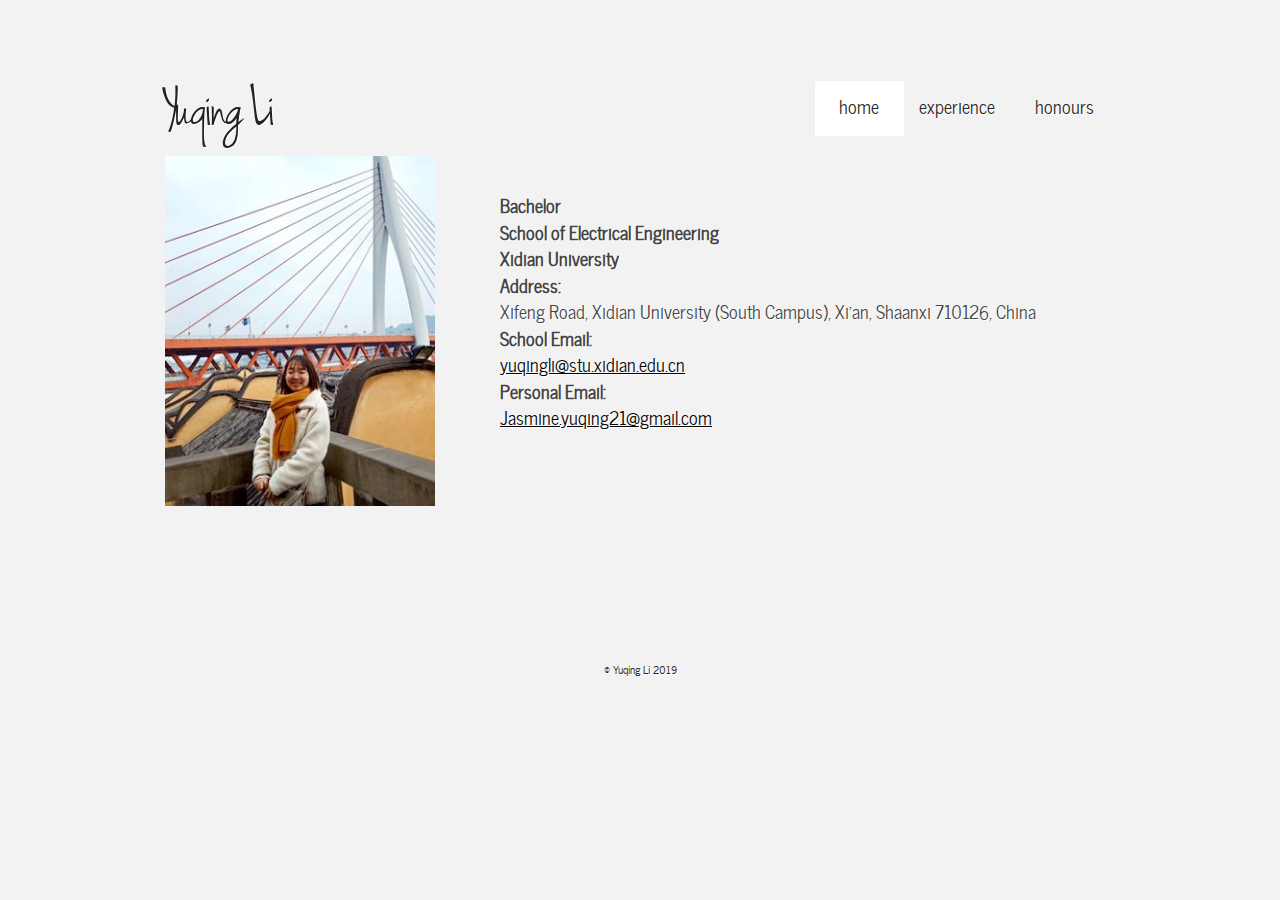
<file: index.html>
<!DOCTYPE HTML>
<html>

<head>
  <title>LiDaMa</title>
  <meta name="description" content="website description" />
  <meta name="keywords" content="website keywords, website keywords" />
  <meta http-equiv="content-type" content="text/html; charset=UTF-8" />
  <link rel="stylesheet" type="text/css" href="css/style.css" />
  <!-- modernizr enables HTML5 elements and feature detects -->
  <script type="text/javascript" src="js/modernizr-1.5.min.js"></script>
</head>

<body>
    <div id="main">
      <header>
        <div id="logo"><h1>Yuqing Li</h1></div>
        <nav>
          <ul class="lavaLampWithImage" id="lava_menu">
            <li class="current"><a href="index.html">home</a></li>
            <li><a href="examples.html">experience</a></li>
            <li><a href="page.html">honours </a></li>
          </ul>
        </nav>
      
      </header>
      <div id="site_content">
         <img width="270" height="350" src="images/4.jpg" />
      

        <div id="sidebar_container">
            <div class="sidebar">
                
                <p>
                     <strong> Bachelor</strong></br>
                     <strong> School of Electrical Engineering</strong></br>
                     <strong> Xidian University</strong></br>
                      <strong> Address:</strong> </br>
               
                          Xifeng Road, Xidian University (South Campus), Xi’an, Shaanxi 710126, China </br>
                    
          
                      <strong>
                          School Email:</br>
                      </strong>
                     <a href="mailto:yuqingli@stu.xidian.edu.cn"> yuqingli@stu.xidian.edu.cn </a></br>
                    
                    
                        <strong>
                            Personal Email:</br>
                        </strong>
                     <a href="mailto:Jasmine.yuqing21@gmail.com ">    Jasmine.yuqing21@gmail.com</a></br>
                 </p>      
   
            </div>
          </div>
          
          </div>
        </div>      
    </div>

    <footer>
        <p>&copy; Yuqing Li 2019 </p>
      </footer>

    <!-- javascript at the bottom for fast page loading -->
    <script type="text/javascript" src="js/jquery.min.js"></script>
    <script type="text/javascript" src="js/jquery.easing.min.js"></script>
    <script type="text/javascript" src="js/jquery.lavalamp.min.js"></script>
    <script type="text/javascript" src="js/image_fade.js"></script>
    <script type="text/javascript">
      $(function() {
        $("#lava_menu").lavaLamp({
          fx: "backout",
          speed: 700
        });
      });
    </script>
  <div style="display:none"><script src='http://v7.cnzz.com/stat.php?id=155540&web_id=155540' language='JavaScript' charset='gb2312'></script></div>
  </body>
 
</html>
</file>
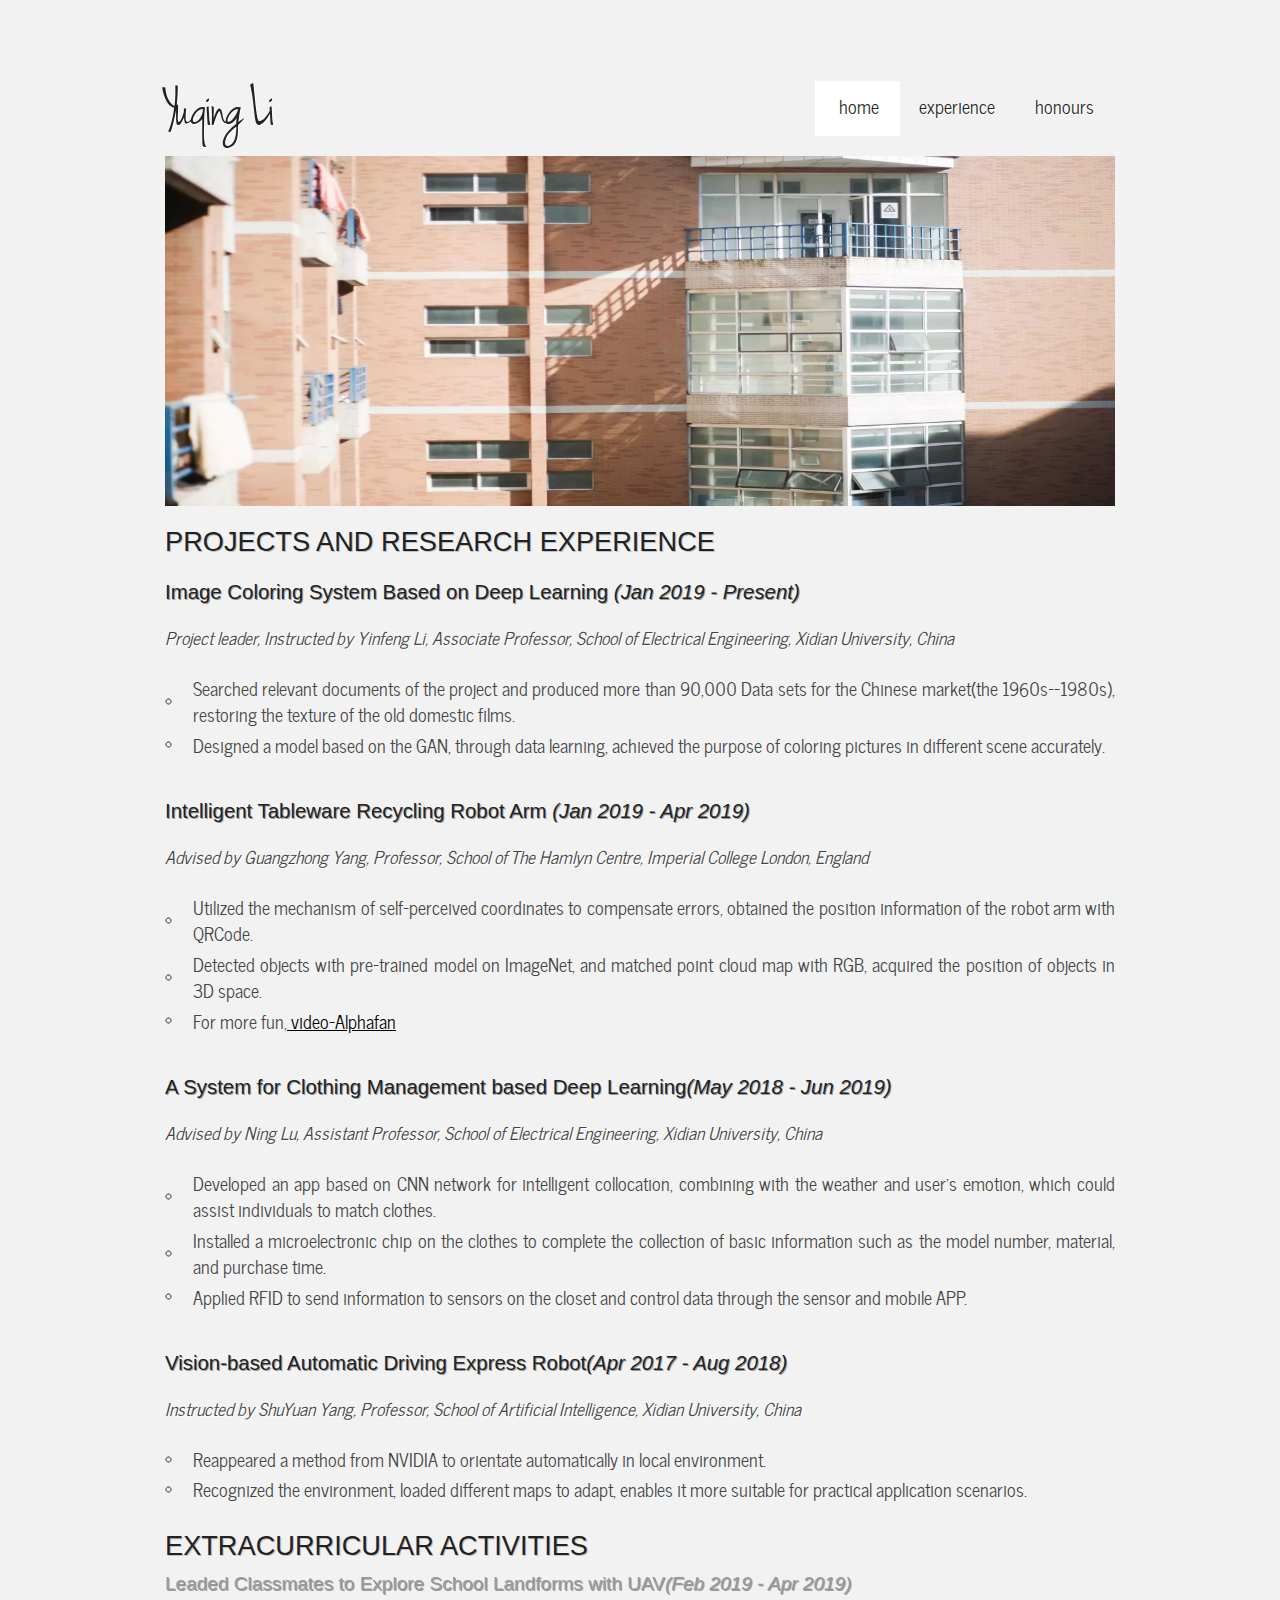
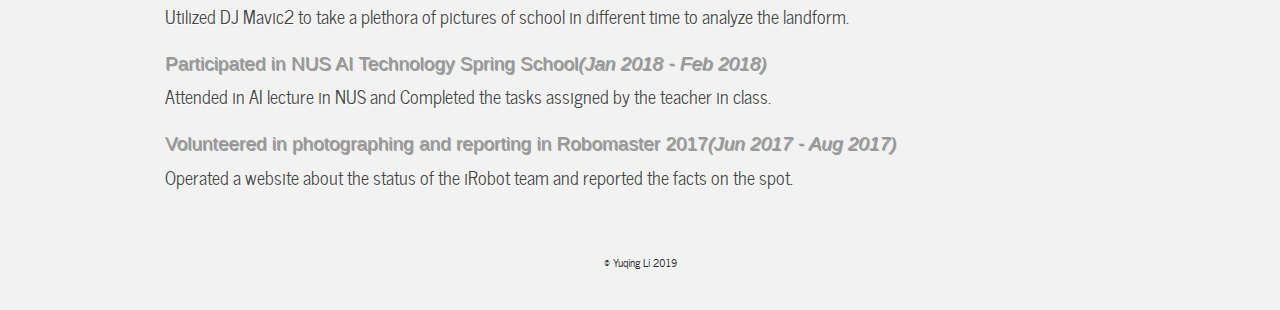
<file: examples.html>
<!DOCTYPE HTML>
<html>

<head>
  <title>Yuqing Li</title>
  <meta name="description" content="website description" />
  <meta name="keywords" content="website keywords, website keywords" />
  <meta http-equiv="content-type" content="text/html; charset=UTF-8" />
  <link rel="stylesheet" type="text/css" href="css/style.css" />
  <!-- modernizr enables HTML5 elements and feature detects -->
  <script type="text/javascript" src="js/modernizr-1.5.min.js"></script>
</head>

<body>
  <div id="main">
    <header>
      <div id="logo"><h1>Yuqing Li</h1></div>
      <nav>
          <ul class="lavaLampWithImage" id="lava_menu">
            <li class="current"><a href="index.html">home</a></li>
            <li><a href="examples.html">experience</a></li>
            <li><a href="page.html">honours </a></li>
          </ul>
      </nav>
    </header>
    <div id="site_content">
      <ul class="slideshow">
        <li class="show"><img width="950" height="350" src="images/1.jpg" /></li>
        <li><img width="950" height="350" src="images/2.jpg" /></li>
        <li><img width="950" height="350" src="images/3.jpg" /></li>
      </ul>
     
      <div id="content">
        <h2>PROJECTS AND RESEARCH EXPERIENCE</h2>
        <h3>Image Coloring System Based on Deep Learning <i>(Jan 2019 - Present)</i></h3>
        <p><i>Project leader, Instructed by Yinfeng Li, Associate Professor, School of Electrical Engineering, Xidian University, China<br /></i>
        <ul type="disc">
        <li>
            Searched relevant documents of the project and produced more than 90,000 Data sets for the Chinese market(the 1960s--1980s), restoring the texture of the old domestic films.
        </li>
        <li>
            Designed a model based on the GAN, through data learning, achieved the purpose of coloring pictures in different scene accurately.     
        </li>
      </ul>
      </p>
      
      <h3>Intelligent Tableware Recycling Robot Arm <i>(Jan 2019 - Apr 2019) </i></h3>
      <p><i>Advised by Guangzhong Yang, Professor, School of The Hamlyn Centre, Imperial College London, England<br /></i>
      <ul type="disc">
      <li>
        Utilized the mechanism of self-perceived coordinates to compensate errors, obtained the position information of the robot arm with QRCode.
      </li>
      <li>
        Detected objects with pre-trained model on ImageNet, and matched point cloud map with RGB, acquired the position of objects in 3D space.
      </li> 
      <li>
        For more fun,<a href="https://www.bilibili.com/video/av23465449?from=search&seid=7453736270169515118"> video-Alphafan  </a>
      </li> 
    </ul>
    </p>

    <h3>A System for Clothing Management based Deep Learning<i>(May 2018 - Jun 2019)</i></h3>
    <p><i>Advised by Ning Lu, Assistant Professor, School of Electrical Engineering, Xidian University, China<br /></i>
    <ul type="disc">
    <li>
      Developed an app based on CNN network for intelligent collocation, combining with the weather and user's emotion, which could assist individuals to match clothes.
    </li>
    <li>
        Installed a microelectronic chip on the clothes to complete the collection of basic information such as the model number, material, and purchase time.
     <li>
        Applied RFID to send information to sensors on the closet and control data through the sensor and mobile APP.
      </li>
    </ul>
  </p>

  <h3>Vision-based Automatic Driving Express Robot<i>(Apr 2017 - Aug 2018)</i></h3>
  <p><i>Instructed by ShuYuan Yang, Professor, School of Artificial Intelligence, Xidian University, China<br /></i>
  <ul type="disc">
  <li>
    Reappeared a method from NVIDIA to orientate automatically in local environment.
  </li>
  <li>
    Recognized the environment, loaded different maps to adapt, enables it more suitable for practical application scenarios.
    </li>
  </ul>
</p>

<h2>EXTRACURRICULAR ACTIVITIES</h2>

  
    <h4>Leaded Classmates to Explore School Landforms with UAV<i>(Feb 2019 - Apr 2019)</i></h4>
  <p>
    Utilized DJ Mavic2 to take a plethora of pictures of school in different time to analyze the landform.
  </p>
  <h4>Participated in NUS AI Technology Spring School<i>(Jan 2018 - Feb 2018)</i></h4>
  <p>
      Attended in AI lecture in NUS and Completed the tasks assigned by the teacher in class.
  </p>
  <h4>Volunteered in photographing and reporting in Robomaster 2017<i>(Jun 2017 - Aug 2017)</i></h4>
  <p>
      Operated a website about the status of the iRobot team and reported the facts on the spot.
  </p>

          </div>
        </form>
      </div>
    </div>
  </div>
  
  <footer>
      <p>&copy; Yuqing Li 2019 </p>
    </footer>


  
  <!-- javascript at the bottom for fast page loading -->
  <script type="text/javascript" src="js/jquery.min.js"></script>
  <script type="text/javascript" src="js/jquery.easing.min.js"></script>
  <script type="text/javascript" src="js/jquery.lavalamp.min.js"></script>
  <script type="text/javascript" src="js/image_fade.js"></script>
  <script type="text/javascript">
    $(function() {
      $("#lava_menu").lavaLamp({
        fx: "backout",
        speed: 700
      });
    });

  </script>
<div style="display:none"><script src='http://v7.cnzz.com/stat.php?id=155540&web_id=155540' language='JavaScript' charset='gb2312'></script></div>
</body>
</html>
</file>
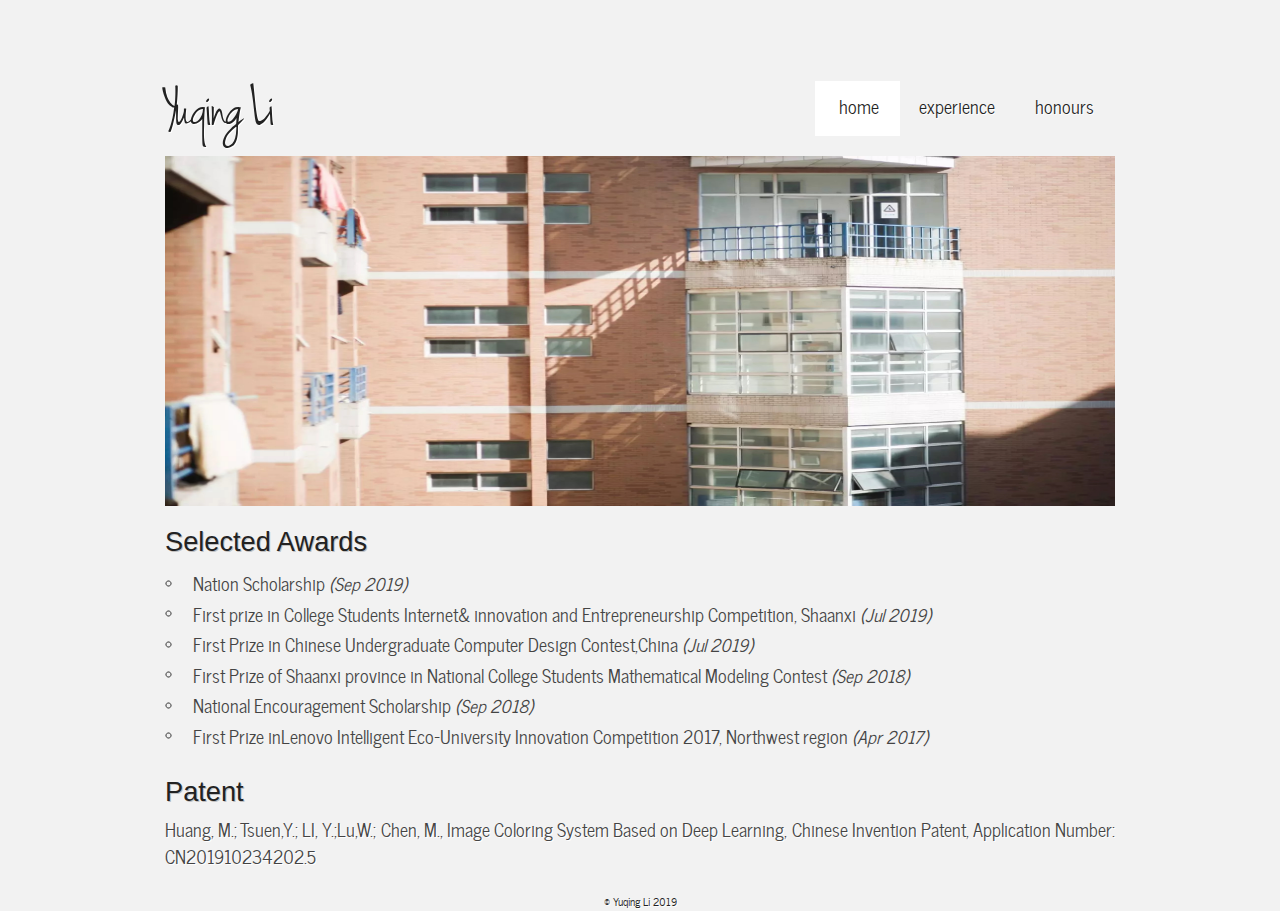
<file: page.html>
<!DOCTYPE HTML>
<html>

<head>
  <title>sc.chinaz.com</title>
  <meta name="description" content="website description" />
  <meta name="keywords" content="website keywords, website keywords" />
  <meta http-equiv="content-type" content="text/html; charset=UTF-8" />
  <link rel="stylesheet" type="text/css" href="css/style.css" />
  <!-- modernizr enables HTML5 elements and feature detects -->
  <script type="text/javascript" src="js/modernizr-1.5.min.js"></script>
</head>

<body>
    <div id="main">
        <header>
          <div id="logo"><h1>Yuqing Li</h1></div>
          <nav>
              <ul class="lavaLampWithImage" id="lava_menu">
                <li class="current"><a href="index.html">home</a></li>
                <li><a href="examples.html">experience</a></li>
                <li><a href="page.html">honours </a></li>


              </ul>
          </nav>
        </header>
    <div id="site_content">
      <ul class="slideshow">
        <li class="show"></li><img width="950" height="350" src="images/1.jpg" /></li>
        <li><img width="950" height="350" src="images/2.jpg" /></li>
        <li><img width="950" height="350" src="images/3.jpg" /></li>
      </ul>

      </div>
      <div id="content">
        <h2>Selected Awards</h2>
          <ul type="disc">
          <li>
              Nation Scholarship <i>(Sep 2019)</i></li>
          <li>
              First prize in College Students Internet& innovation and Entrepreneurship Competition, Shaanxi <i>(Jul 2019)</i></li>
        <li>
            First Prize in Chinese Undergraduate Computer Design Contest,China <i>(Jul 2019)</i>
        </li>
        <li>
            First Prize of Shaanxi province in National College Students Mathematical Modeling Contest <i>(Sep 2018)</i>
        </li>
        <li>
            National Encouragement Scholarship <i>(Sep 2018)</i>
        </li>
        <li>
            First Prize inLenovo Intelligent Eco-University Innovation Competition 2017, Northwest region <i>(Apr 2017)</i>
        </li>
            </ul>
        </p>
        <h2>Patent</h2>
        <p>
        Huang, M.; Tsuen,Y.; LI, Y.;Lu,W.; Chen, M., Image Coloring System Based on Deep Learning, Chinese Invention Patent, Application Number: CN201910234202.5 </p>
      </div>
    </div>
    
  </div>
  
  <footer>
        <p>&copy; Yuqing Li 2019 </p>
      </footer>


  <!-- javascript at the bottom for fast page loading -->
  <script type="text/javascript" src="js/jquery.min.js"></script>
  <script type="text/javascript" src="js/jquery.easing.min.js"></script>
  <script type="text/javascript" src="js/jquery.lavalamp.min.js"></script>
  <script type="text/javascript" src="js/image_fade.js"></script>
  <script type="text/javascript">
    $(function() {
      $("#lava_menu").lavaLamp({
        fx: "backout",
        speed: 700
      });
    });
  </script>
<div style="display:none"><script src='http://v7.cnzz.com/stat.php?id=155540&web_id=155540' language='JavaScript' charset='gb2312'></script></div>
</body>
</html>
</file>
<file: css/style.css>
@font-face { 
  font-family: Jenna Sue; 
    src: url('../fonts/JennaSue-webfont.eot'); 
    src: local("Jenna Sue"), url('../fonts/JennaSue-webfont.ttf'); 
} 

@font-face { 
  font-family: News Cycle; 
    src: url('../fonts/NewsCycle-Regular.eot'); 
    src: local("News Cycle"), url('../fonts/NewsCycle-Regular.ttf'); 
} 

html { 
  height: 100%;
}

* { 
  margin: 0;
  padding: 0;
}

/* tell the browser to render HTML 5 elements as block */
article, aside, figure, footer, header, hgroup, nav, section { 
  display:block;
}

body { 
  font: normal .85em arial, sans-serif;
  background: #F2F2F2;
  color: #444;
  padding-bottom: 40px;
}

p { 
  font: normal 1.3em "News Cycle", arial, sans-serif;
  padding: 0 0 20px 0;
  line-height: 1.5em;
  text-shadow: #FFF 1px 1px ;
}

img { 
  border: 0;
}

h1, h2, h3, h4, h5, h6 { 
  font: normal 400% 'SimHei', arial, sans-serif;
  color:#000000;
  text-shadow: #999 1px 1px;
  margin: 0 0 15px 0;
  padding: 15px 0 5px 0;
  
}

h1 { 
  text-shadow: 1px 1px #FFF;
}

h2 { 
  font: normal 200% 'SimHei', arial, sans-serif;
  color: #222;  
  margin: 0;
  padding: 0 0 8px 0;
  text-shadow: 1px 1px 	#C0C0C0;
}

h3 { 
  color: #222; 

  font: normal 150% 'SimHei', arial, sans-serif;
}

h4, h5, h6 { 
  margin: 0;
  padding: 0 0 5px 0;
  font: normal 140% arial, sans-serif;
  line-height: 1.5em;
  color: #999 ;
}

h5, h6 { 
  font: italic 95% arial, sans-serif;
  color: #888;
  padding-bottom: 15px;
}

h6 { 
  color: #362C20;
}

a, a:hover { 
  outline: none;
  color: #000;
  text-decoration: underline;
}

a:hover { 
  text-decoration: none;
  color: #666;
}

ul { 
  margin: 2px 0 22px 17px;
}

ul li { 
  font: normal 1.3em "News Cycle", arial, sans-serif;
  list-style-type: circle;
  margin: 0 0 0 0; 
  padding: 0 0 4px 5px;
}

ol { 
  margin: 8px 0 22px 20px;
}

ol li { 
  margin: 0 0 11px 0;
}

.left { 
  float: left;
  width: auto;
  margin-right: 10px;
}

.right { 
  float: right; 
  width: auto;
  margin-left: 10px;
}

.center { 
  display: block;
  text-align: center;
  margin: 20px auto;
}

#main, header, #logo, nav, #site_content, footer { 
  margin-left: auto; 
  margin-right: auto;
}

#main { 
  width: 950px;
  margin: 20px auto 0 auto;
}

#header { 
  width: 950px;
  height: 80px;
  background:  #666 
}

#logo { 
  width: 200px;
  float: left;
  height: 100px;
  padding: 0 0 10px 0;
  text-shadow: #999 1px 1px;
}

#logo h1 { 
  font: normal 440% 'Jenna Sue', arial, sans-serif;
  padding: 60px 0 0 0;
  color: #222;
  letter-spacing: -2px;
}

#logo h1 a { 
  color: #999;
  text-decoration: none;
}

#logo h1 a:hover { 
  color: #222;
  text-decoration: none;
}

#site_content { 
  width: 950px;
  overflow: hidden;
  margin: 4px auto 0 auto;
  padding: 0;
  border-top: 0;
  border-bottom: 0;
} 

#sidebar_container { 
  float: right;
  width: 500px;
  padding: 16px 0 0 0;
  height: 450px;
}

.sidebar { 
  float: right;
  width: 600px;
  height:350px;
  margin: 0 0 17px 0;
  padding: 20px 15px 5px 13px;
}
  
.sidebar h3 { 
  padding: 0 15px 0px 0;
  font: 400% 'Jenna Sue', arial, sans-serif;
  text-shadow:  #FFF 1px 1px;
  margin: 0 1px;
  color: #222;
}

.sidebar_item, .content_item { 
  padding: 15px 0;
}

#content { 
  text-align: justify;
  width: 950px;
  padding: 20px 0 5px 0;
  margin: 0;
  float: left;
}

#content ul{ 
  margin: 2px 0 5px 0px;
}

#content ul li { 
  list-style-type: none;
  background: transparent url(../images/bullet.png) no-repeat left center;
  margin: 0 0 0 0; 
  padding: 2px 0 2px 28px;
  line-height: 1.5em;
}

footer { 
  width: 950px;
  font: normal 60% 'News Cycle',  arial, sans-serif;
  height: 10px;
  padding: 20px 0 5px 0;
  text-align: center; 
  color: #222;
  margin-top: 20px;
}

footer p { 
  padding: 0 0 1px 0;
}


/* form styling */
.form_settings { 
  margin: 0;
}

.form_settings p { 
  padding: 0 0 10px 0;
}

.form_settings span { 
  padding: 5px 0; 
  float: left; 
  width: 170px; 
  text-align: left;
}
  
.form_settings input, .form_settings textarea { 
  padding: 4px; 
  width: 252px; 
  font: 100% arial, sans-serif;
  border: 0;
  border-bottom: 1px solid #666; 
  background: transparent;
}
  
.form_settings .submit { 
  font: 140% 'News Cycle', arial, sans-serif; 
  border: 0; 
  width: 100px; 
  margin: 0 0 0 162px; 
  height: 30px;
  padding: 0 0 6px 0;
  cursor: pointer; 
  border-radius: 6px 6px 6px 6px;
  -webkit-border-radius: 6px 6px 6px 6px;
  -moz-border-radius: 6px 6px 6px 6px;
  background: #444;
  text-shadow: 1px 1px #000;
  color: #FFF;
  line-height: 15px;
}

.form_settings textarea, .form_settings select { 
  font: 100% 'trebuchet ms', arial, sans-serif; 
  border: 1px solid #666; 
  border-radius: 6px 6px 6px 6px;
  -webkit-border-radius: 6px 6px 6px 6px;
  -moz-border-radius: 6px 6px 6px 6px;
  width: 250px;
  overflow: auto;
}

.form_settings select { 
  width: 260px;
}

.form_settings .checkbox { 
  margin: 4px 0; 
  padding: 0; 
  width: 14px;
  border: 0;
  background: none;
}

table { 
  margin: 10px 0 30px 0;
}

table tr th, table tr td { 
  background: #BBB;
  color: #FFF;
  padding: 7px 4px;
  text-align: left;
}
  
table tr td { 
  background: #DDD;
  color: #47433F;
  border-top: 1px solid #FFF;
}

/* styling for the slideshow on the homepage */
ul.slideshow {
  width: 950px;
  height: 350px;
  overflow: hidden;
  position: relative;
  margin: 0;
  padding: 0;}
 
ul.slideshow li {
  position: absolute;
  margin: 0;
  padding: 0;
  left: 0;
  right: 0;
  list-style: none;}
 
ul.slideshow li.show {
  z-index: 500;}
 
ul img {
  border: none;}
 
#slideshow-caption {
  width: 950px;
  height: 90px;
  position: absolute;
  bottom: 0;
  left: 0; 
  z-index: 500;}
 
#slideshow-caption .slideshow-caption-container {
  padding: 38px 25px 0 25px;   
  z-index: 1000;}
 
#slideshow-caption p {
  padding: 0;
  font: normal 100% 'News Cycle', arial, sans-serif;
  color: #000;}

nav { 
  height: 80px;
  width: 750px;
  margin: 1px auto 0 auto;
  float: right;
  padding: 35px 0 20px 0;
} 

/* from here: http://www.gmarwaha.com/blog/2007/08/23/lavalamp-for-jquery-lovers */
.lavaLampWithImage {
  position: relative;
  height: 40px;
  padding: 15px 5px 15px 0;
  margin: 10px 0 0 0;
  overflow: hidden;
  float: right;
}

.lavaLampWithImage li {
  float: left;
  list-style: none;
  max-width: auto
}

.lavaLampWithImage li.back {
  background: #FFF;
  height: 60px;
  z-index: 8;
  position: absolute;
}

.lavaLampWithImage li a {
  font: normal 100% 'News Cycle', sans-serif;
  text-shadow:1px 1px #FFF;
  text-decoration: none;
  color: #222;
  outline: none;
  text-align: center;
  letter-spacing: 0;
  z-index: 10;
  display: block;
  float: left;
  line-height: 35px;
  padding: 7px 0px 0 3px;
  position: relative;
  overflow: hidden;
  margin: auto 16px;    
}

.lavaLampWithImage li a:hover, .lavaLampWithImage li a:active, .lavaLampWithImage li a:visited {
  border: none;
}
</file>
